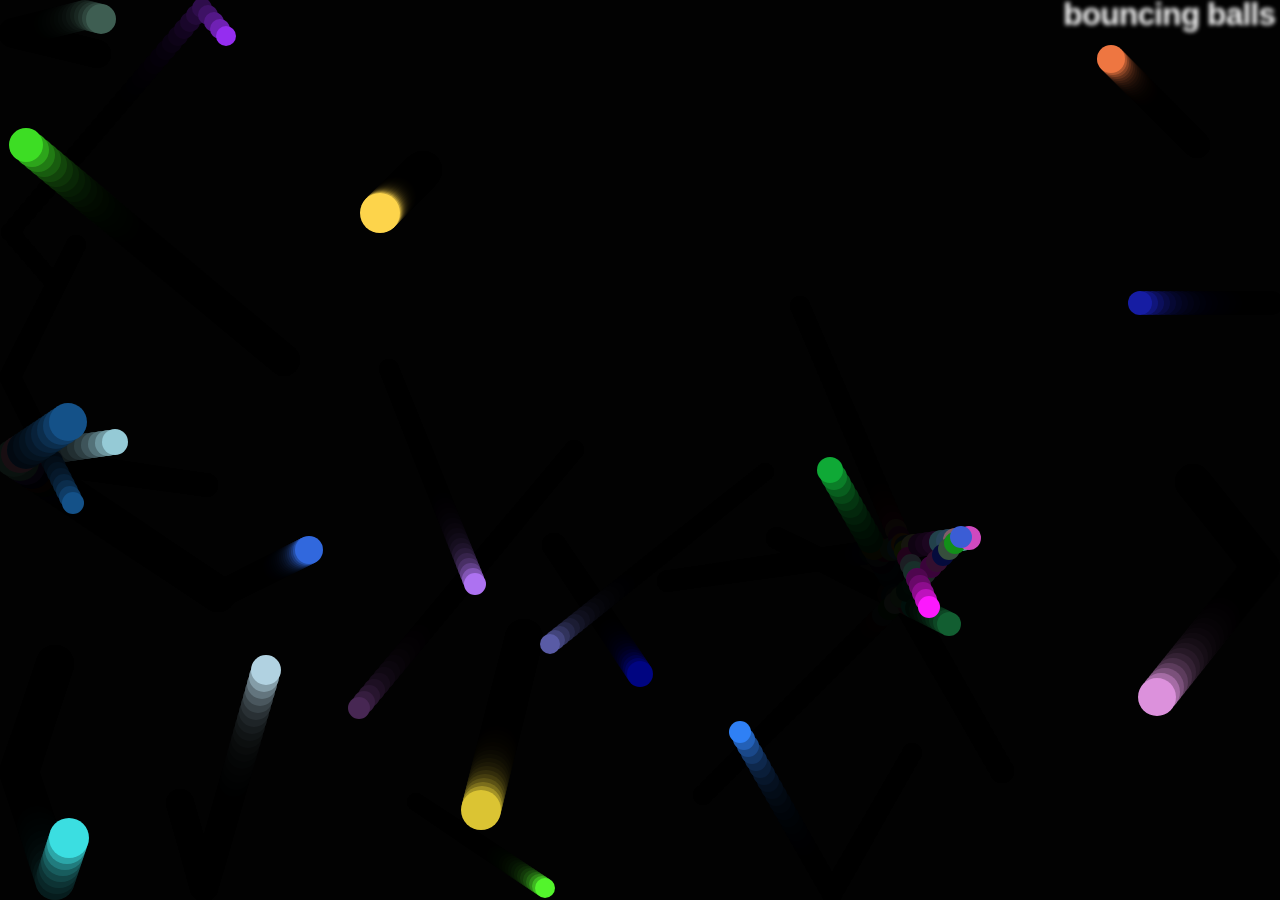
<file: assignment 4/assignent 4-p3/index.html>
<!DOCTYPE html>
<html lang="en-us">
  <head>
    <meta charset="utf-8">
    <meta name="viewport" content="width=device-width">
    <title>Bouncing balls</title>
    <link rel="stylesheet" href="style.css">
  </head>

  <body>
    <h1>bouncing balls</h1>
    <canvas></canvas>

    <script src="main.js"></script>
  </body>
</html>
</file>
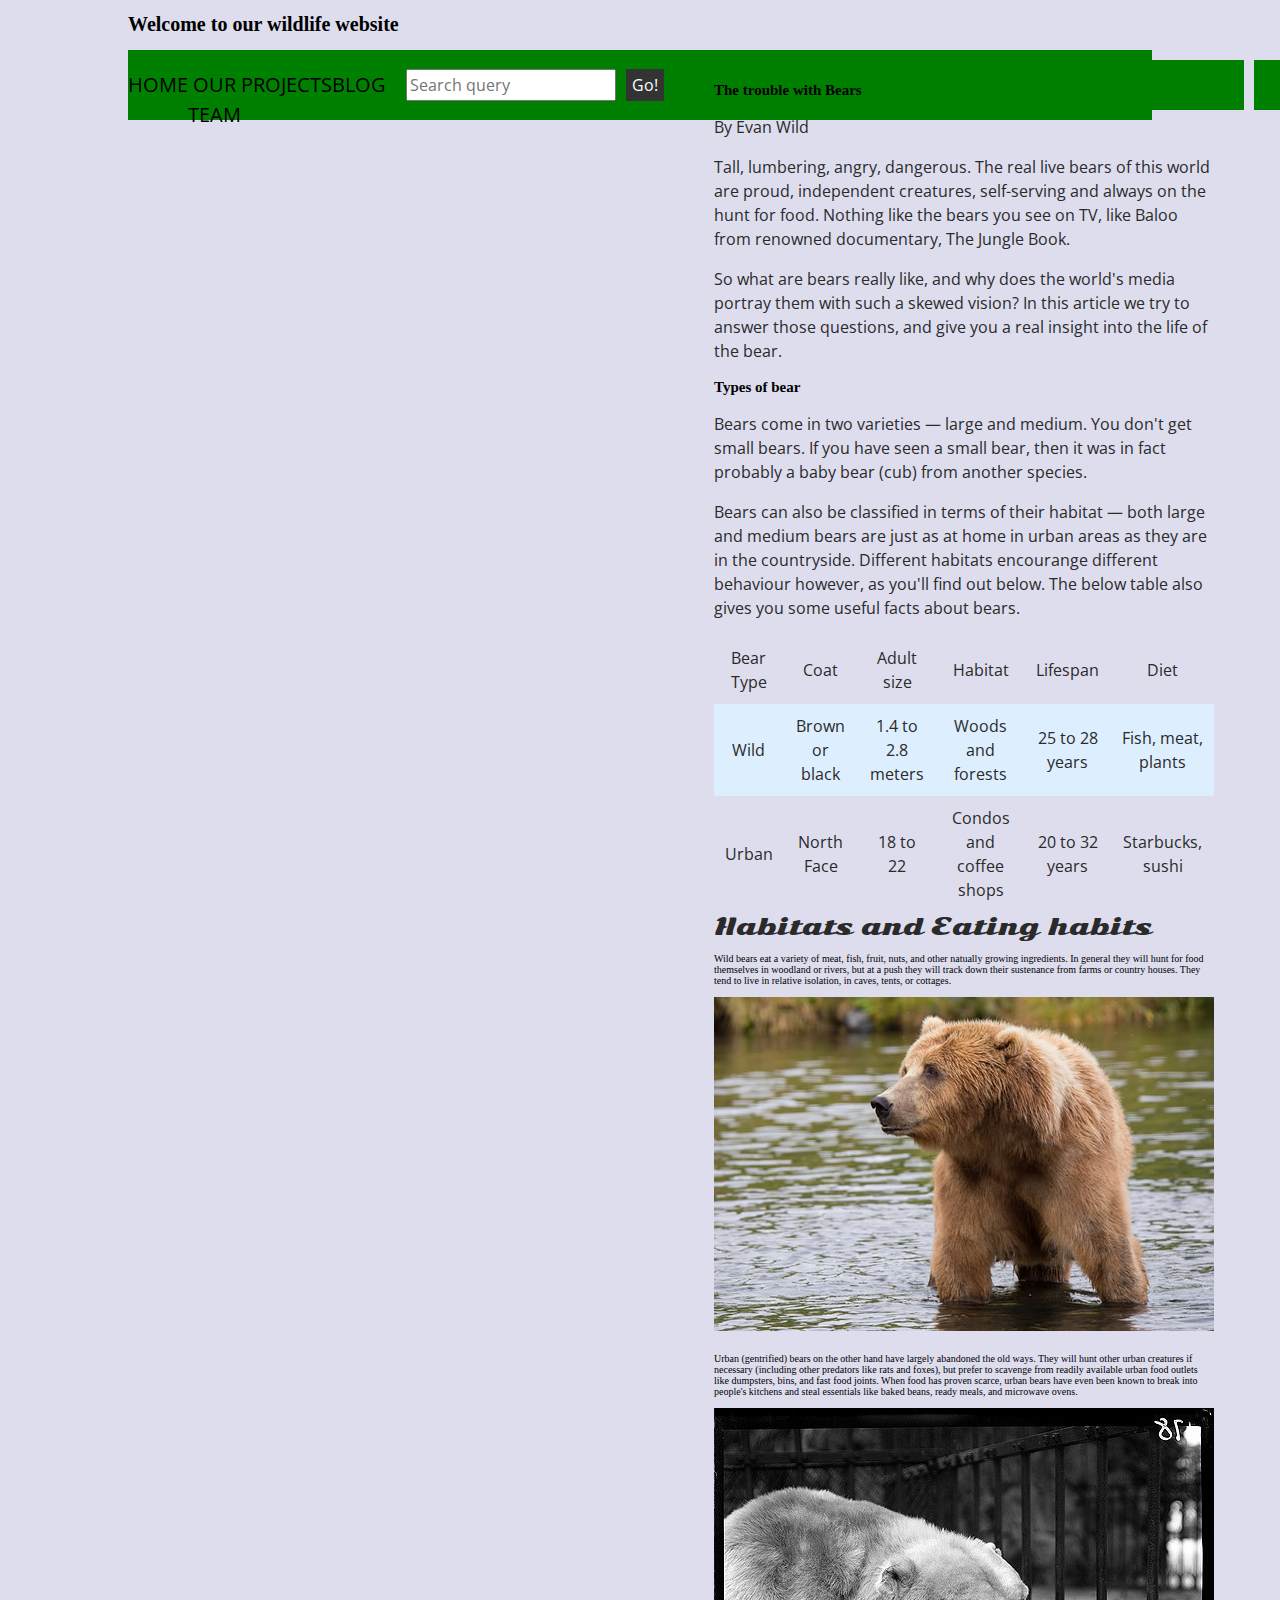
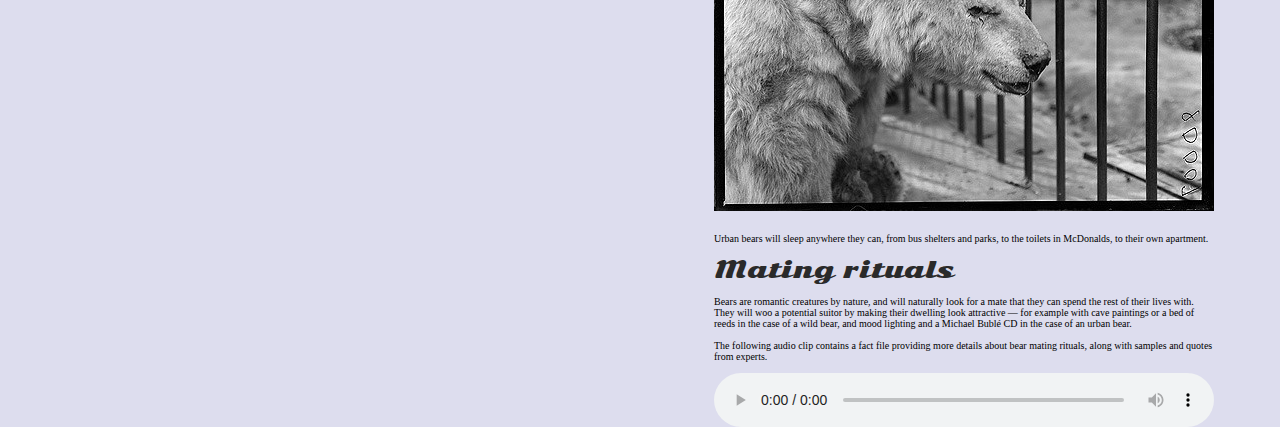
<file: assignment 5/assessment-files/index.html>
<!DOCTYPE html>
<html>
  <head>
    <meta charset="utf-8">

    <title>Accessibility assessment</title>
    <link href="https://fonts.googleapis.com/css?family=Open+Sans+Condensed:300|Sonsie+One" rel="stylesheet" type="text/css">
    <link rel="stylesheet" href="style.css">

    <!-- the below three lines are a fix to get HTML5 semantic elements working in old versions of Internet Explorer-->
    <!--[if lt IE 9]>
      <script src="http://html5shiv.googlecode.com/svn/trunk/html5.js"></script>
    <![endif]-->
  </head>

  <body>
    <header class="header">
      <h1>Welcome to our wildlife website</h1>
    

    <div class="nav">
      <ul>
        <li><a href="#">Home</a></li>
        <li><a href="#">Our team</a></li>
        <li><a href="#">Projects</a></li>
        <li><a href="#">Blog</a></li>
      </ul>

      <form class="search">
        <input type="search" name="q" placeholder="Search query" aria-label="search query">
        <input type="submit" value="Go!">
      </form>
    </nav>

    <main>
      <article>
        <h2>The trouble with Bears</h2>
        
        <P>By Evan Wild</P>
        
       <p> Tall, lumbering, angry, dangerous. The real live bears of this world are proud, independent creatures, self-serving and always on the hunt for food. Nothing like the bears you see on TV, like Baloo from renowned documentary, The Jungle Book.<p>
        
        <P>So what are bears really like, and why does the world's media portray them with such a skewed vision? In this article we try to answer those questions, and give you a real insight into the life of the bear.</P>
        
        <h2>Types of bear</h2>
        
        <P>Bears come in two varieties — large and medium. You don't get small bears. If you have seen a small bear, then it was in fact probably a baby bear (cub) from another species.</P>
        
        <p>Bears can also be classified in terms of their habitat — both large and medium bears are just as at home in urban areas as they are in the countryside. Different habitats encourange different behaviour however, as you'll find out below. The below table also gives you some useful facts about bears.</p>
        
        <table>
          <thead>
            <tr>
              <td>Bear Type</td>
              <td>Coat</td>
              <td>Adult size</td>
              <td>Habitat</td>
              <td>Lifespan</td>
              <td>Diet</td>
            </tr>
          </thead>
          <tbody>
            <tr>
              <td>Wild</td>
              <td>Brown or black</td>
              <td>1.4 to 2.8 meters</td>
              <td>Woods and forests</td>
              <td>25 to 28 years</td>
              <td>Fish, meat, plants</td>
            </tr>
            <tr>
              <td>Urban</td>
              <td>North Face</td>
              <td>18 to 22</td>
              <td>Condos and coffee shops</td>
              <td>20 to 32 years</td>
              <td>Starbucks, sushi</td>
            </tr>
          </tbody>
        </table>

        <font size="5">Habitats and Eating habits</font>
        <br><br>
        Wild bears eat a variety of meat, fish, fruit, nuts, and other natually growing ingredients. In general they will hunt for food themselves in woodland or rivers, but at a push they will track down their sustenance from farms or country houses. They tend to live in relative isolation, in caves, tents, or cottages.
        <br><br>
        <img src="media/wild-bear.jpg">
        <br><br>
        Urban (gentrified) bears on the other hand have largely abandoned the old ways. They will hunt other urban creatures if necessary (including other predators like rats and foxes), but prefer to scavenge from readily available urban food outlets like dumpsters, bins, and fast food joints. When food has proven scarce, urban bears have even been known to break into people's kitchens and steal essentials like baked beans, ready meals, and microwave ovens.
        <br><br>
        <img src="media/urban-bear.jpg">
        <br><br>
        Urban bears will sleep anywhere they can, from bus shelters and parks, to the toilets in McDonalds, to their own apartment.
        <br><br>
        <font size="5">Mating rituals</font>
        <br><br>
        Bears are romantic creatures by nature, and will naturally look for a mate that they can spend the rest of their lives with. They will woo a potential suitor by making their dwelling look attractive — for example with cave paintings or a bed of reeds in the case of a wild bear, and mood lighting and a Michael Bublé CD in the case of an urban bear.
        <br><br>
        The following audio clip contains a fact file providing more details about bear mating rituals, along with samples and quotes from experts.
        <br><br>
        <audio controls>
        <img src="media/wild-bear.jpg" alt="Wild bear in the forest">
        <img src="media/urban-bear.jpg" alt="Wild beaat in a city setting">
        <audio controls aria-label="Bear Mating rituals audio">
          <source src="media/bear.mp3" type="audio/mp3">
          <source src="media/bear.ogg" type="audio/ogg">
          <p>It looks like your browser doesn't support HTML5 audio players.</p>
        </audio>

        <aside>

          <font size="5">About the author</font>
        <br><br>
          Evan Wild is an unemployed plumber from Doncaster, who has been really "in to" wildlife since childhood. He once went to Chester Zoo on holiday, but got ill after eating a doner kebab.
        <br><br>
          He has never seen a bear, but once read a Daily Mail article about them, and thinks they sound cool.

        </aside>
        <section class="comments">
          <div class="show-hide">Show comments</div>

          <div class="comment-wrapper">

            <font size="6">Add comment</font>

            <form class="comment-form">
              <div class="flex-pair">
               <label for="name" >Your name:</label>
                <input type="text" name="name" id="name" placeholder="Enter your name">
              </div>
              <div class="flex-pair">
               <label for="comment" > Your comment:</label>
                <input type="text" name="comment" id="comment" placeholder="Enter your comment">
              </div>
              <div>
                <input type="submit" value="Submit comment">
              </div>
            </form>

            <font size="6">Comments</font>

            <ul class="comment-container">

              <li>

                <p>Bob Fossil</p>

                <p>Oh I am so glad you taught me all about the big brown angry guys in the woods. With their sniffing little noses and their bad attitudes, they can sure be a menace — I was thinking of putting them all in a truck and driving them outta here. I run a zoo, you know.</p>

              </li>

            </ul>

          </div>
        </section>
      </article>

      <div class="secondary">
        <font size="6">Related</font>

        <ul>
          <li><a href="#">The trouble with Bees</a></li>
          <li><a href="#">The trouble with Otters</a></li>
          <li><a href="#">The trouble with Penguins</a></li>
          <li><a href="#">The trouble with Octopi</a></li>
          <li><a href="#">The trouble with Lemurs</a></li>
        </ul>
      </div>
    </main>

    <footer>
      <p>©Copyright 2050 by nobody. All rights reversed.</p>
    </footer>

    <script src="main.js"></script>

  </body>
</html>
</file>
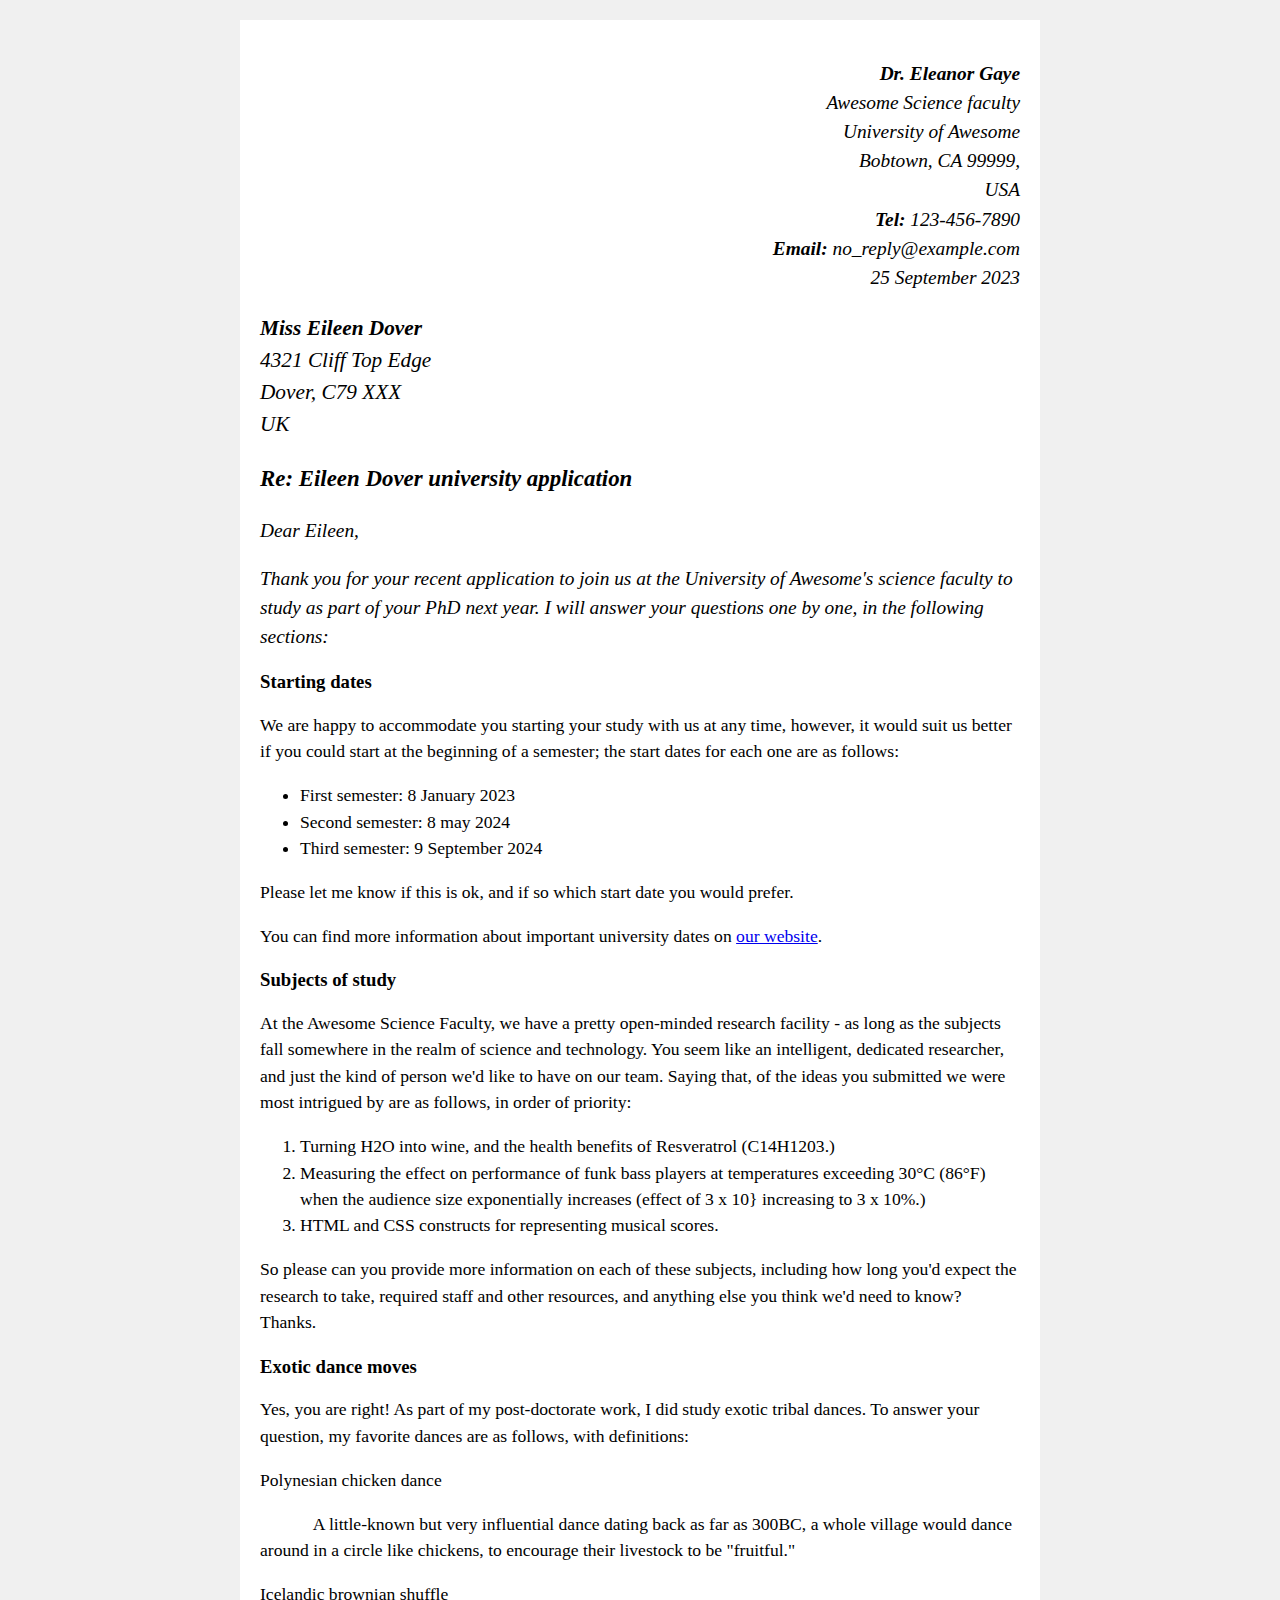
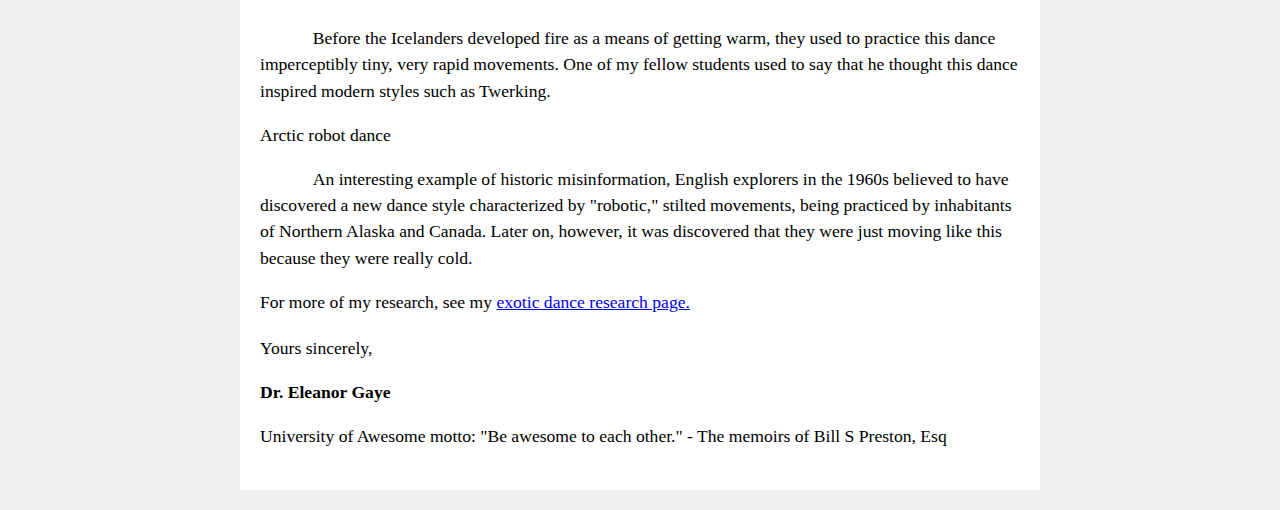
<file: assignment 1/assignment 1.html>
<!--
Name: Zaryab Khan
File: assignment1.html
Date: 25 September 2023
Description: Making letter using html tags
-->
<!DOCTYPE html PUBLIC "-//W3C//DTD XHTML 1.0 Strict//EN"
"http://www.w3.org/TR/xhtml1/DTD/xhtml1-strict.dtd">
<html xmlns="http://www.w3.org/1999/xhtml" xml:lang="en"
lang="en">
<head>
	<meta http-equiv="content-type" content="text/html;
	charset=UTF-8"/>
	<link rel="stylesheet" type="text/css" href="assignment1.css" /> 
    <title>University of Awesome</title>
</head>
<body>
    <main>
        <section class="letter">
            
            <address>
                <p class="sender-column"><strong>Dr. Eleanor Gaye</strong></br>
                Awesome Science faculty</br>
                University of Awesome</br>
                Bobtown, CA 99999,</br>
                USA</br>
                <strong>Tel:</strong> 123-456-7890</br>
                <strong>Email:</strong> no_reply@example.com</br>
                25 September 2023</p>
            <address>
                <p><strong>Miss Eileen Dover</strong></br>
                4321 Cliff Top Edge</br>
                Dover, C79 XXX</br>
                UK</p>
		    </address>
			<h2>Re: Eileen Dover university application</h2>
            <p>Dear Eileen,</p>
            <p>Thank you for your recent application to join us at the University of Awesome's science faculty to study as part of your PhD next year. I will answer your questions one by one, in the following sections:</p>
        </section>
        <section class="starting-dates">
            <h3>Starting dates</h3>
            <p>We are happy to accommodate you starting your study with us at any time, however, it would suit us better if you could start at the beginning of a semester; the start dates for each one are as follows:</p>
            <ul>
                <li>First semester: 8 January 2023</li>
                <li>Second semester: 8 may 2024</li>
                <li>Third semester: 9 September 2024</li>
            </ul>
            <p>Please let me know if this is ok, and if so which start date you would prefer.</p>
            <p>You can find more information about important university dates on <a href="http://example.com">our website</a>.</p>
        </section>
        <section class="subjects-of-study">
            <h3>Subjects of study</h3>
            <p>At the Awesome Science Faculty, we have a pretty open-minded research facility - as long as the subjects fall somewhere in the realm of science and technology. You seem like an intelligent, dedicated researcher, and just the kind of person we'd like to have on our team. Saying that, of the ideas you submitted we were most intrigued by are as follows, in order of priority:</p>
            <ol>
                <li>Turning H2O into wine, and the health benefits of Resveratrol (C14H1203.)</li>
                <li>Measuring the effect on performance of funk bass players at temperatures exceeding 30°C (86°F) when the audience size exponentially increases (effect of 3 x 10} increasing to 3 x 10%.)</li>
                <li>HTML and CSS constructs for representing musical scores.</li>
            </ol>
            <p>So please can you provide more information on each of these subjects, including how long you'd expect the research to take, required staff and other resources, and anything else you think we'd need to know? Thanks.</p>
        </section>
        <section class="exotic-dance-moves">
            <h3>Exotic dance moves</h3>
            <p>Yes, you are right! As part of my post-doctorate work, I did study exotic tribal dances. To answer your question, my favorite dances are as follows, with definitions:</p> 	
                <p>Polynesian chicken dance<p>
                <p>&nbsp;&nbsp;&nbsp;&nbsp;&nbsp;&nbsp;&nbsp;&nbsp;&nbsp;&nbsp;&nbsp;&nbsp;A little-known but very influential dance dating back as far as 300BC, a whole village would dance around in a circle like chickens, to encourage their livestock to be "fruitful."</p>
                
                <p>Icelandic brownian shuffle</p>
                <p>&nbsp;&nbsp;&nbsp;&nbsp;&nbsp;&nbsp;&nbsp;&nbsp;&nbsp;&nbsp;&nbsp;&nbsp;Before the Icelanders developed fire as a means of getting warm, they used to practice this dance imperceptibly tiny, very rapid movements. One of my fellow students used to say that he thought this dance inspired modern styles such as Twerking.</p>
            
                <p>Arctic robot dance</p>
                   <p>&nbsp;&nbsp;&nbsp;&nbsp;&nbsp;&nbsp;&nbsp;&nbsp;&nbsp;&nbsp;&nbsp;&nbsp;An interesting example of historic misinformation, English explorers in the 1960s believed to have discovered a new dance style characterized by "robotic," stilted movements, being practiced by inhabitants of Northern Alaska and Canada. Later on, however, it was discovered that they were just moving like this because they were really cold.</p>
          
            <p>For more of my research, see my <a href= "http://example.com">exotic dance research page.</a></p>
        </section>
        <section class="closing">
            <p>Yours sincerely,</p>
            <p><strong>Dr. Eleanor Gaye</strong></p>
            <p>University of Awesome motto: "Be awesome to each other." - The memoirs of Bill S Preston, Esq</p>
        </section>
    </main>
   </body>
</html>
</file>
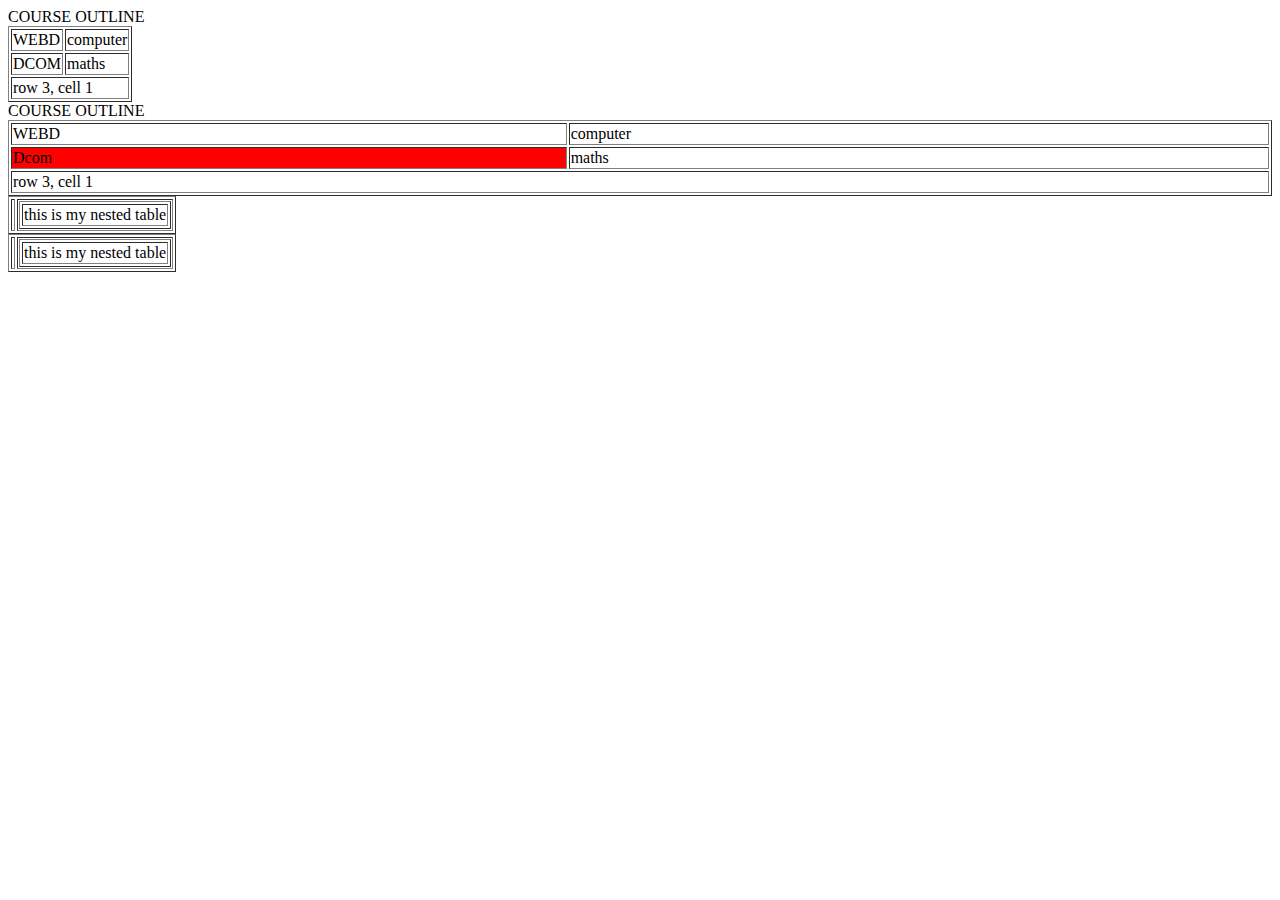
<file: assignment 1/tables.html>
<!DOCTYPE html>
<html lang="en">

<head>
<meta charset="utf-8" />
<title>Tables</title>

</head>
<body>
<table border="1">
    <cap>COURSE OUTLINE</cap>
<tr>
<TD>WEBD</TD>
<td>computer</td>

</tr>
<tr>
    <td>DCOM</td>
    <td>maths</td>
</tr>

<tr>
    <td colspan="2" > row 3, cell 1</td>

</tr>
</table>

<table border="1" width="100%" >
    <cap>COURSE OUTLINE</cap>
<tr>
<TD>WEBD</TD>
<td>computer</td>

</tr>
<tr>
    <td bgcolor="red">Dcom</td>
    <td>maths</td>
</tr>

<tr>
    <td colspan="2" > row 3, cell 1</td>

</tr>
</table>

<table border="1">
<tr>
    <td></td>
    <td>
        <table border="1">
        <tr>
            <td>this is my nested table</td>
        </tr>
        </table>
    </td>
</tr>

<table border="1">
    <tr>
        <td></td>
        <td>
            <table border="1">
            <tr>
                <td>this is my nested table</td>
            </tr>
            </table>
        </td>
    </tr>
    
</table>
</body>
</file>
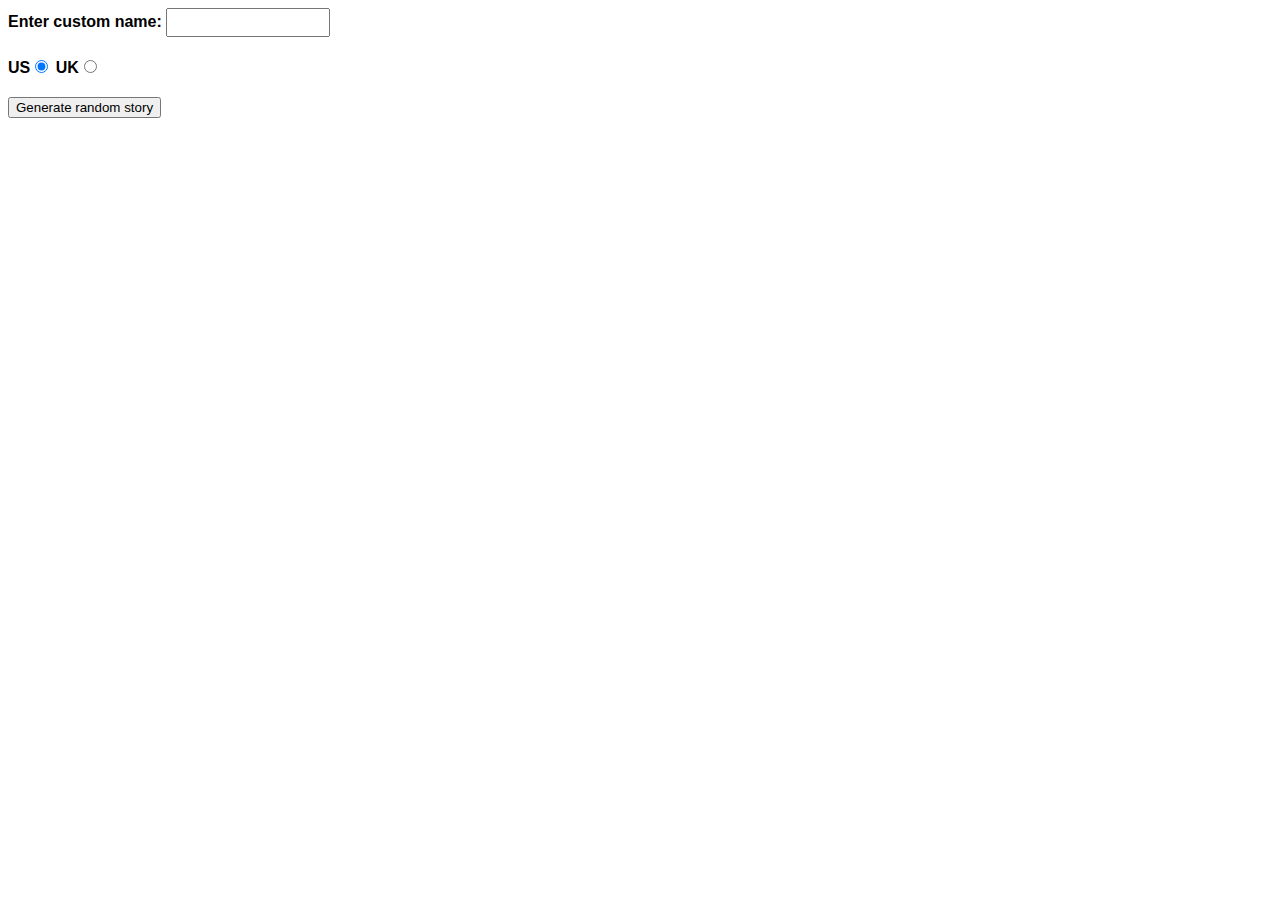
<file: assignment 4/assignment4-p1.html>
<!-- 
Name: Zaryab Khan
Student ID: 100851100
Date: 21 November 2023
Description: An HTML file containing CSS and JavaScript drives a " Silly Story Generator".
Funny stories are dynamically created by substituting random pieces for placeholders. 
In addition, the script allows users to personalize stories by changing names and 
units between US and UK systems.

-->

<!DOCTYPE html>
<html lang="en-us">
  <head>
    <meta charset="utf-8" />
    <meta name="viewport" content="width=device-width" />

    <title>Silly story generator</title>

    <style>
      body {
        font-family: helvetica, sans-serif;
        width: 350px;
      }

      label {
        font-weight: bold;
      }

      div {
        padding-bottom: 20px;
      }

      input[type="text"] {
        padding: 5px;
        width: 150px;
      }

      p {
        background: #ffc125;
        color: #5e2612;
        padding: 10px;
        visibility: hidden;
      }
    </style>
  </head>

  <body>
    <div>
      <label for="customname">Enter custom name:</label>
      <input id="customname" type="text" placeholder="" />
    </div>
    <div>
      <label for="us">US</label
      ><input id="us" type="radio" name="ukus" value="us" checked />
      <label for="uk">UK</label
      ><input id="uk" type="radio" name="ukus" value="uk" />
    </div>
    <div>
      <button class="randomize">Generate random story</button>
    </div>
    <!-- Thanks a lot to Willy Aguirre for his help with the code for this assessment -->
    <p class="story"></p>


    <script>

 //1.  COMPLETE VARIABLE AND FUNCTION DEFINITIONS 


const customName = document.getElementById('customname');
const randomize = document.querySelector('.randomize');
const story = document.querySelector('.story');

function randomValueFromArray(array){
  const random = Math.floor(Math.random()*array.length);
  return array[random];
}

 // 2. RAW TEXT STRINGS

 function result() {
   let newStory =  'It was 94 fahrenheit outside, so :insertx: went for a walk. When they got to :inserty:, they stared in horror for a few moments, then :insertz:. Bob saw the whole thing, but was not surprised — :insertx: weighs 300 pounds, and it was a hot day. '

const insertX =['Willy the Goblin', 'Big Daddy' , 'Father Christmas'];
const insertY = ['the soup kitchen',  'Disneyland' , 'the White House'];
const insertZ = ['spontaneously combusted' , 'melted into a puddle on the sidewalk' , 'turned into a slug and crawled away'];

newStory = newStory.replace(':insertx:', randomValueFromArray(insertX));
newStory = newStory.replace(':insertx:' , randomValueFromArray(insertX));
newStory = newStory.replace(':inserty:' , randomValueFromArray(insertY));
newStory = newStory.replace(':insertz:' , randomValueFromArray(insertZ));


// 3. EVENT LISTENER AND PARTIAL FUNCTION DEFINITION





  if(customName.value !== '') {
    const name = customName.value;
newStory = newStory.replace('Bob' , name);
  }

  if(document.getElementById("uk").checked) {
    const weight = Math.round(300 * 0.0714286) + 'stone';
    const temperature =  Math.round((94 - 32) * 5/ 9) + 'centigrade';

    newStory = newStory.replace('94 fahrenheit' , temperature) ,
    newStory = newStory.replace('300 pounds' , weight) ;

  }

  story.textContent = newStory ;
  story.style.visibility = 'visible';

}
randomize.addEventListener('click', result);
    </script>
  </body>
</html>
</file>
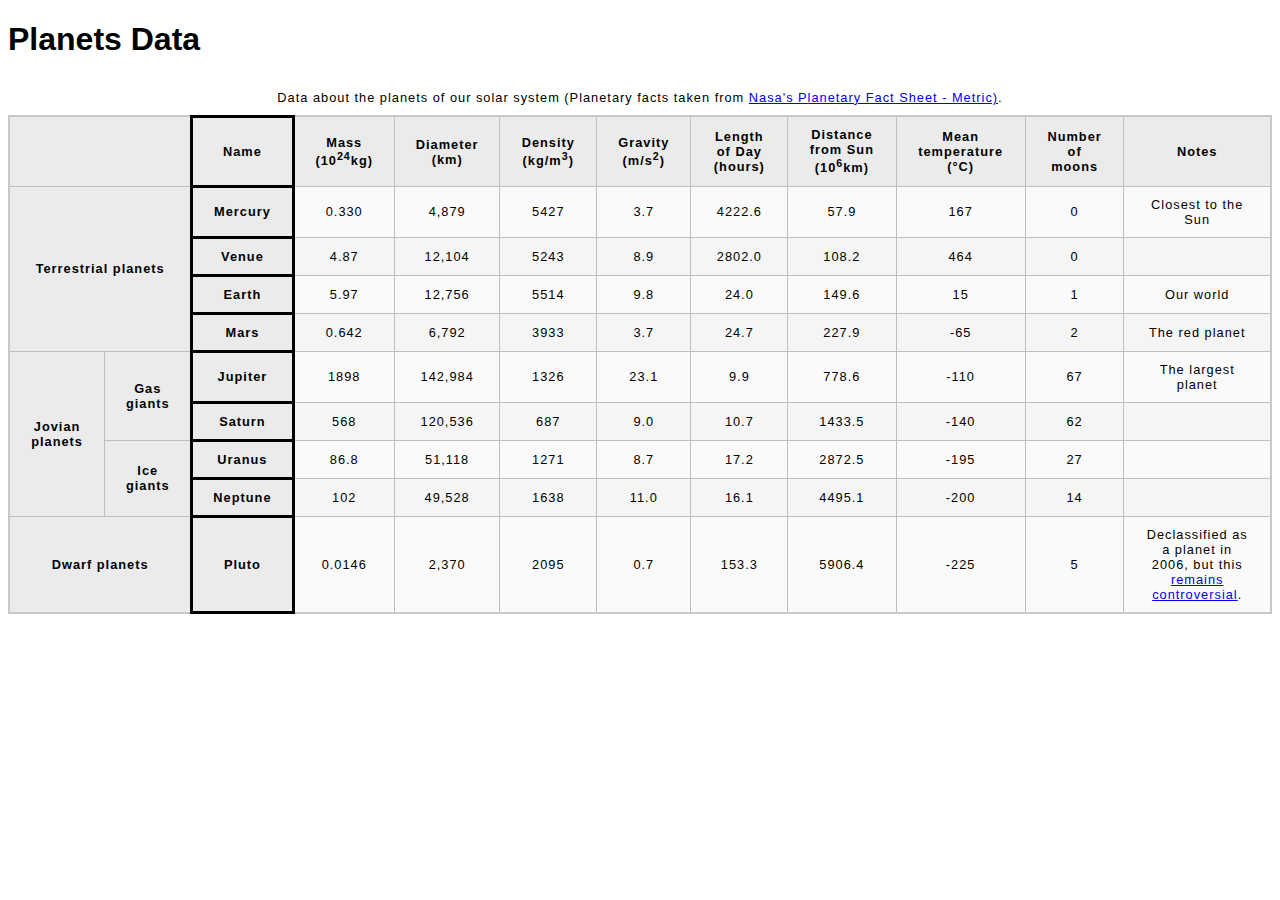
<file: assignment 2/Assignment2b/Assignment2b.html>
<!--
Name: Zaryab Khan
File: Assignment 2b.html
Date: 29 September 2023
Description: Record data in table using html tags.
-->
<!DOCTYPE html>
<html lang="en">
<head>
<head>
	<meta http-equiv="content-type" content="text/html;
	charset=UTF-8"/>
	<link rel="stylesheet" type="text/css" href="A2.css" /> 
</head>
<body>
	<h1>Planets Data</h1>
    <table>
        <caption>Data about the planets of our solar system (Planetary facts taken from <a href="https://nssdc.gsfc.nasa.gov/planetary/factsheet/"> Nasa's Planetary Fact Sheet - Metric)</a>.</caption>
            <tr>
                <th colspan="2"></th>
                <th class="low">Name</th>
                <th>Mass (10<sup>24</sup>kg)</th>
                <th>Diameter (km)</th>
                <th>Density (kg/m<sup>3</sup>)</th>
                <th>Gravity (m/s<sup>2</sup>)</th>
                <th>Length of Day (hours)</th>
                <th>Distance from Sun (10<sup>6</sup>km)</th>
                <th>Mean temperature (°C)</th>
                <th>Number of moons</th>
                <th>Notes</th>
            </tr>
            <tr>
				<th rowspan="4" colspan="2" >Terrestrial planets</th>
				<th class="low">Mercury</th>
                <td>0.330</td>
                <td>4,879</td>
                <td>5427</td>
                <td>3.7</td>
                <td>4222.6</td>
                <td>57.9</td>
                <td>167</td>
                <td>0</td>
                <td>Closest to the Sun</td>
            </tr>
			<tr>
	            <th class="low">Venue</th>
				<td>4.87</td>
                <td>12,104</td>
                <td>5243</td>
                <td>8.9</td>
                <td>2802.0</td>
                <td>108.2</td>
                <td>464</td>
                <td>0</td>
                <td></td>
            </tr>
			<tr>
                <th class="low">Earth</th>
				<td>5.97</td>
                <td>12,756</td>
                <td>5514</td>
                <td>9.8</td>
                <td>24.0</td>
                <td>149.6</td>
                <td>15</td>
                <td>1</td>
                <td>Our world</td>
            </tr>
			<tr>
                <th class="low">Mars</th>
				<td>0.642</td>
                <td>6,792</td>
                <td>3933</td>
                <td>3.7</td>
                <td>24.7</td>
                <td>227.9</td>
                <td>-65</td>
                <td>2</td>
                <td>The red planet</td>
            </tr>
            <tr>
                <th rowspan="4">Jovian planets</th>
                <th rowspan="2">Gas giants</th>
                <th class="low">Jupiter</th>
                <td>1898</td>
                <td>142,984</td>
                <td>1326</td>
                <td>23.1</td>
                <td>9.9</td>
				<td>778.6</td>
                <td>-110</td>
                <td>67</td>
                <td>The largest planet</td>
            </tr>
			<tr>
              
                <th class="low">Saturn</th>
                <td>568</td>
                <td>120,536</td>
                <td>687</td>
                <td>9.0</td>
                <td>10.7</td>
                <td>1433.5</td>
                <td>-140</td>
				<td>62</td>
                <td></td>
            </tr>
			<tr>
				  <th rowspan="2">Ice giants</th>
                <th class="low">Uranus</th>
                <td>86.8</td>
                <td>51,118</td>
                <td>1271</td>
                <td>8.7</td>
                <td>17.2</td>
                <td>2872.5</td>
				<td>-195</td>
                <td>27</td>
                <td></td>
            </tr>
			<tr>
                <th class="low">Neptune</th>
                <td>102</td>
                <td>49,528</td>
                <td>1638</td>
                <td>11.0</td>
                <td>16.1</td>
                <td>4495.1</td>
                <td>-200</td>
                <td>14</td>
				<td></td>
            </tr>
            <tr>
                <th colspan="2">Dwarf planets</th>
                <th class="low">Pluto</th>
                <td>0.0146</td>
                <td>2,370</td>
                <td>2095</td>
                <td>0.7</td>
                <td>153.3</td>
                <td>5906.4</td>
                <td>-225</td>
                <td>5</td>
                <td>Declassified as a planet in 2006, but this <a href="https://www.usatoday.com/story/tech/2014/10/02/pluto-planet-solar-system/16578959/"> remains controversial</a>.</td>
            </tr>

    </table>
</body>
</html>
</file>
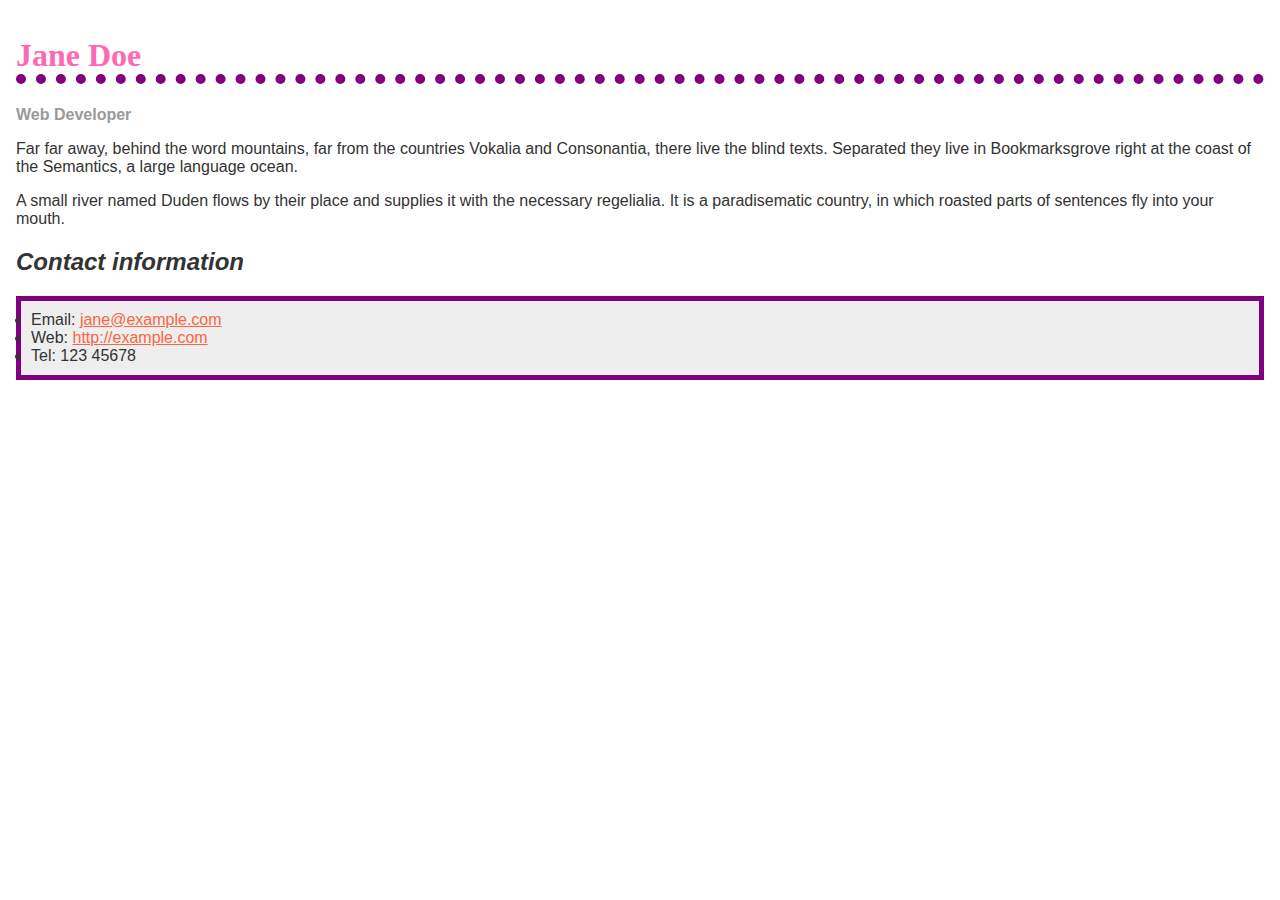
<file: assignment 3/assignment3p1/assignment3p1.html>
<!--
	Name: Zaryab Khan
	File: Assignment3-Part 1.html
	Date: 21 October 2023
	Description: A biography in HTML with internal CSS styling can be found in the assignment3p1.html file.
     A "Web Developer" profile, complete with a narrative and contact information,
     is presented in the document. An unordered list, interactive link effects,
      and many header designs are included. The design features improve the aesthetics of this formatted profile.-->



<!doctype html>
<html lang="en">
  <head>
    <meta charset="utf-8" />
    <meta name="viewport" content="width=device-width" />
    <title>Formatting a biography</title>
    <style>
      body {
        background-color: #fff;
        color: #333;
        font-family: Arial, Helvetica, sans-serif;
        padding: 1em;
        margin: 0;
      }

      h1 {
        color: #375e97;
        font-size: 2em;
        font-family: Georgia, "Times New Roman", Times, serif;
        border-bottom: 1px solid #375e97;
      }

      h2 {
        font-size: 1.5em;
      }

      .job-title {
        color: #999999;
        font-weight: bold;
      }

      a:link,
      a:visited {
        color: #fb6542;
      }

      a:hover {
        text-decoration: none;
      }

      h1 {
              color: hotpink;
              border-bottom: 10px dotted purple;
            }
      
            h2 {
              font-style: italic;
            }
      
            ul {
              background-color: #eeeeee;
              border: 5px solid purple;
              padding: 10px;
            }
      
            a:hover {
              color: green;
            }
    </style>
  </head>

  <body>
    <h1>Jane Doe</h1>
    <div class="job-title">Web Developer</div>
    <p>
      Far far away, behind the word mountains, far from the countries Vokalia
      and Consonantia, there live the blind texts. Separated they live in
      Bookmarksgrove right at the coast of the Semantics, a large language
      ocean.
    </p>

    <p>
      A small river named Duden flows by their place and supplies it with the
      necessary regelialia. It is a paradisematic country, in which roasted
      parts of sentences fly into your mouth.
    </p>

    <h2>Contact information</h2>
    
        <ul>
            <li>Email: <a href="mailto:jane@example.com">jane@example.com</a></li>
            <li>Web: <a href="http://example.com">http://example.com</a></li>
            <li>Tel: 123 45678</li>
        </ul>
      
  </body>
</html>
</file>
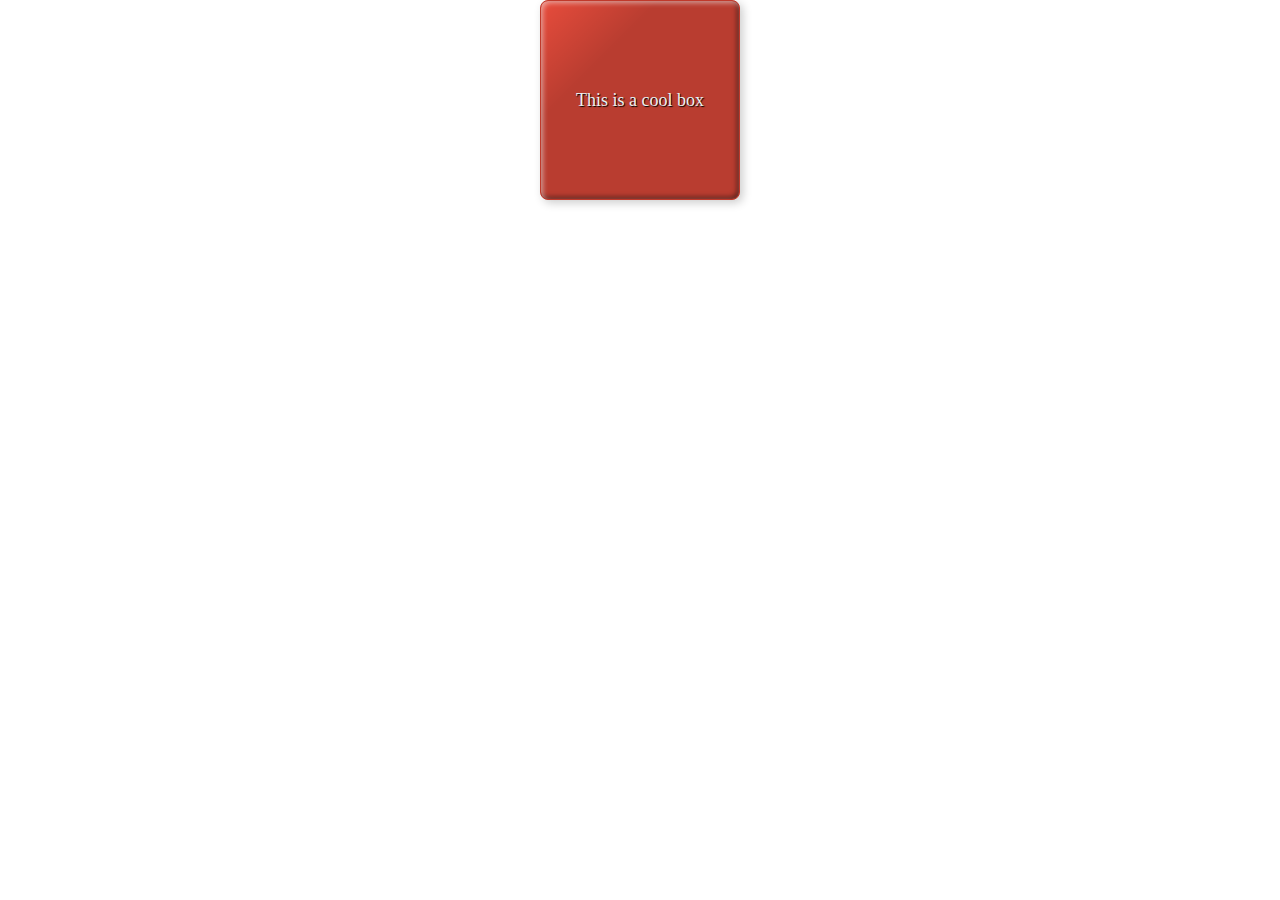
<file: assignment 3/assignment3p2/assignment3p2.html>
<!--
	Name: Zaryab Khan
	File: Assignment3-Part 2 .html
	Date: 21 October 2023
	Description:The HTML document "Cool box" in the file assignment3p2.html is a brief one.
     Basic metadata, such as character encoding and viewport settings, are incorporated within its structure.
      Although the actual style.css don't appear in this html page,
       the document makes reference to an external stylesheet called "style.css".
     One <div element with the content "This is a cool box" is present in the document's body.-->


<!DOCTYPE html>
<html lang="en-us">
  <head>
    <meta charset="utf-8">
    <meta name="viewport" content="width=device-width">
    <title>Cool box</title>
    
    <!-- Link to the CSS file -->
    <link rel="stylesheet" href="style.css">
    
  </head>
  <body>
      <div>This is a cool box</div>
  </body>
</html>
</file>
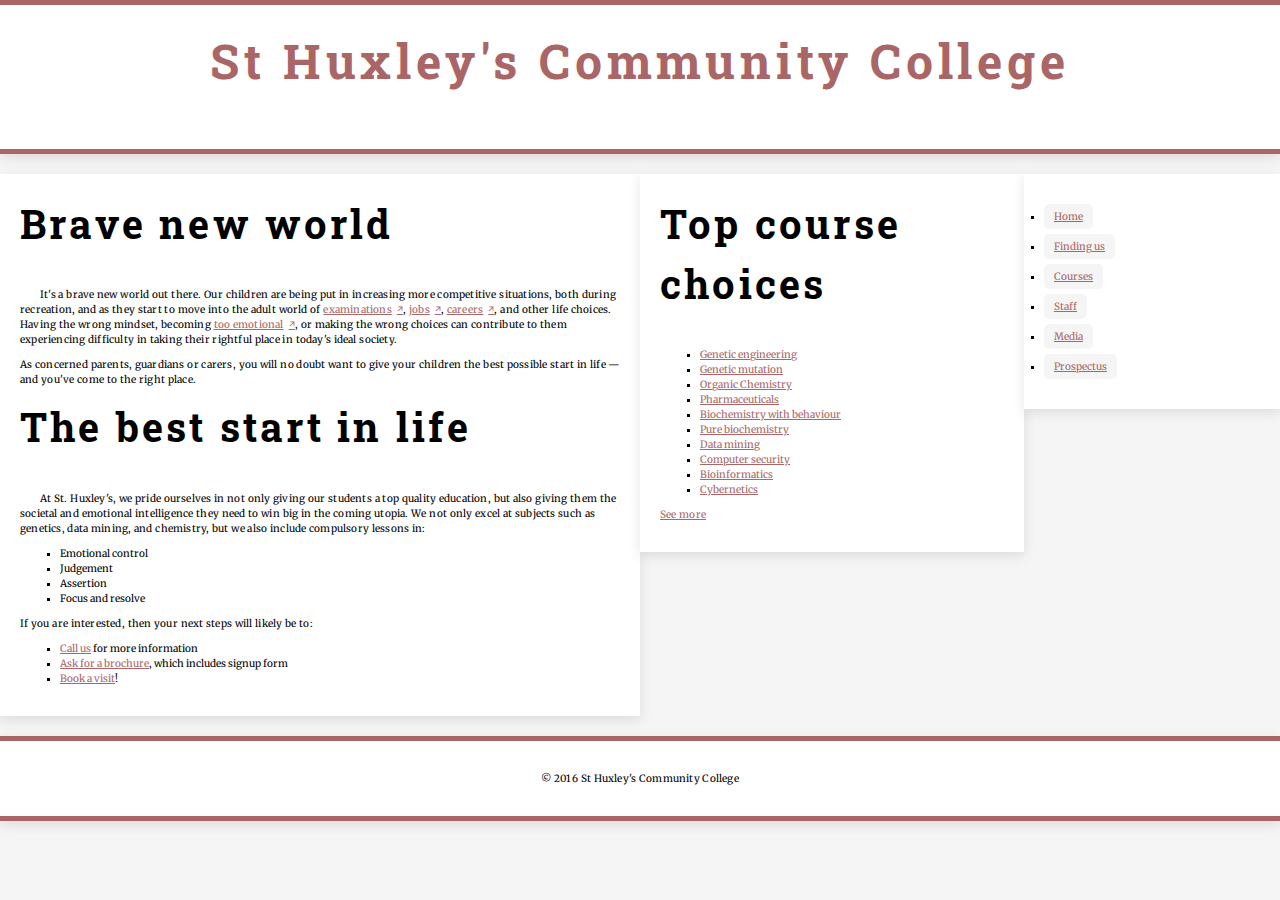
<file: assignment 3/assignment3p3/assignment3p3.html>
<!--
	Name: Zaryab Khan
	File: Assignment3-Part 3 .html
	Date: 21 October 2023
	Description:The "St. Huxley's Community College" webpage is represented in the assignment3p3.html file.
     It incorporates an outside style.css styleshhet as well as Google fonts.
      The content includes a header with the name of the college, 
      a main section outlining the school's philosophy and programs, a sidebar listing popular courses,
       a navigation menu, and a footer with copyright information.-->





<!DOCTYPE html>
<html lang="en-us">
  <head>
    <meta charset="utf-8">
    <meta name="viewport" content="width=device-width">
    <title>St Huxley's Community College</title>
    <link href="https://fonts.googleapis.com/css2?family=Merriweather:wght@400;700&family=Roboto+Slab:wght@400;700&display=swap" rel="stylesheet">
    <link rel="stylesheet" href="style.css">
  </head>
  <body>

  <header>
    <h1>St Huxley's Community College</h1>
  </header>

  <section>
      <h2>Brave new world</h2>

      <p>It's a brave new world out there. Our children are being put in increasing more competitive situations, both during recreation, and as they start to move into the adult world of <a href="https://en.wikipedia.org/wiki/Examination">examinations</a>, <a href="https://en.wikipedia.org/wiki/Jobs">jobs</a>, <a href="https://en.wikipedia.org/wiki/Career">careers</a>, and other life choices. Having the wrong mindset, becoming <a href="https://en.wikipedia.org/wiki/Emotion">too emotional</a>, or making the wrong choices can contribute to them experiencing difficulty in taking their rightful place in today's ideal society.</p>

      <p>As concerned parents, guardians or carers, you will no doubt want to give your children the best possible start in life — and you've come to the right place.</p>

      <h2>The best start in life</h2>

      <p>At St. Huxley's, we pride ourselves in not only giving our students a top quality education, but also giving them the societal and emotional intelligence they need to win big in the coming utopia. We not only excel at subjects such as genetics, data mining, and chemistry, but we also include compulsory lessons in:</p>

      <ul>
        <li>Emotional control</li>
        <li>Judgement</li>
        <li>Assertion</li>
        <li>Focus and resolve</li>
      </ul>

      <p>If you are interested, then your next steps will likely be to:</p>
      
      <ol>
        <li><a href="#">Call us</a> for more information</li>
        <li><a href="#">Ask for a brochure</a>, which includes signup form</li>
        <li><a href="#">Book a visit</a>!</li>
      </ol>
  </section>

  <aside>

    <h2>Top course choices</h2>

    <ul>
      <li><a href="#">Genetic engineering</a></li>
      <li><a href="#">Genetic mutation</a></li>
      <li><a href="#">Organic Chemistry</a></li>
      <li><a href="#">Pharmaceuticals</a></li>
      <li><a href="#">Biochemistry with behaviour</a></li>
      <li><a href="#">Pure biochemistry</a></li>
      <li><a href="#">Data mining</a></li>
      <li><a href="#">Computer security</a></li>
      <li><a href="#">Bioinformatics</a></li>
      <li><a href="#">Cybernetics</a></li>
    </ul>

    <p><a href="#">See more</a></p>

  </aside>

  <nav>

    <ul>
      <li><a href="#">Home</a></li>
      <li><a href="#">Finding us</a></li>
      <li><a href="#">Courses</a></li>
      <li><a href="#">Staff</a></li>
      <li><a href="#">Media</a></li>
      <li><a href="#">Prospectus</a></li>
    </ul>

  </nav>

  <footer>

    <p>&copy; 2016 St Huxley's Community College</p>

  </footer>

  </body>
</html>
</file>
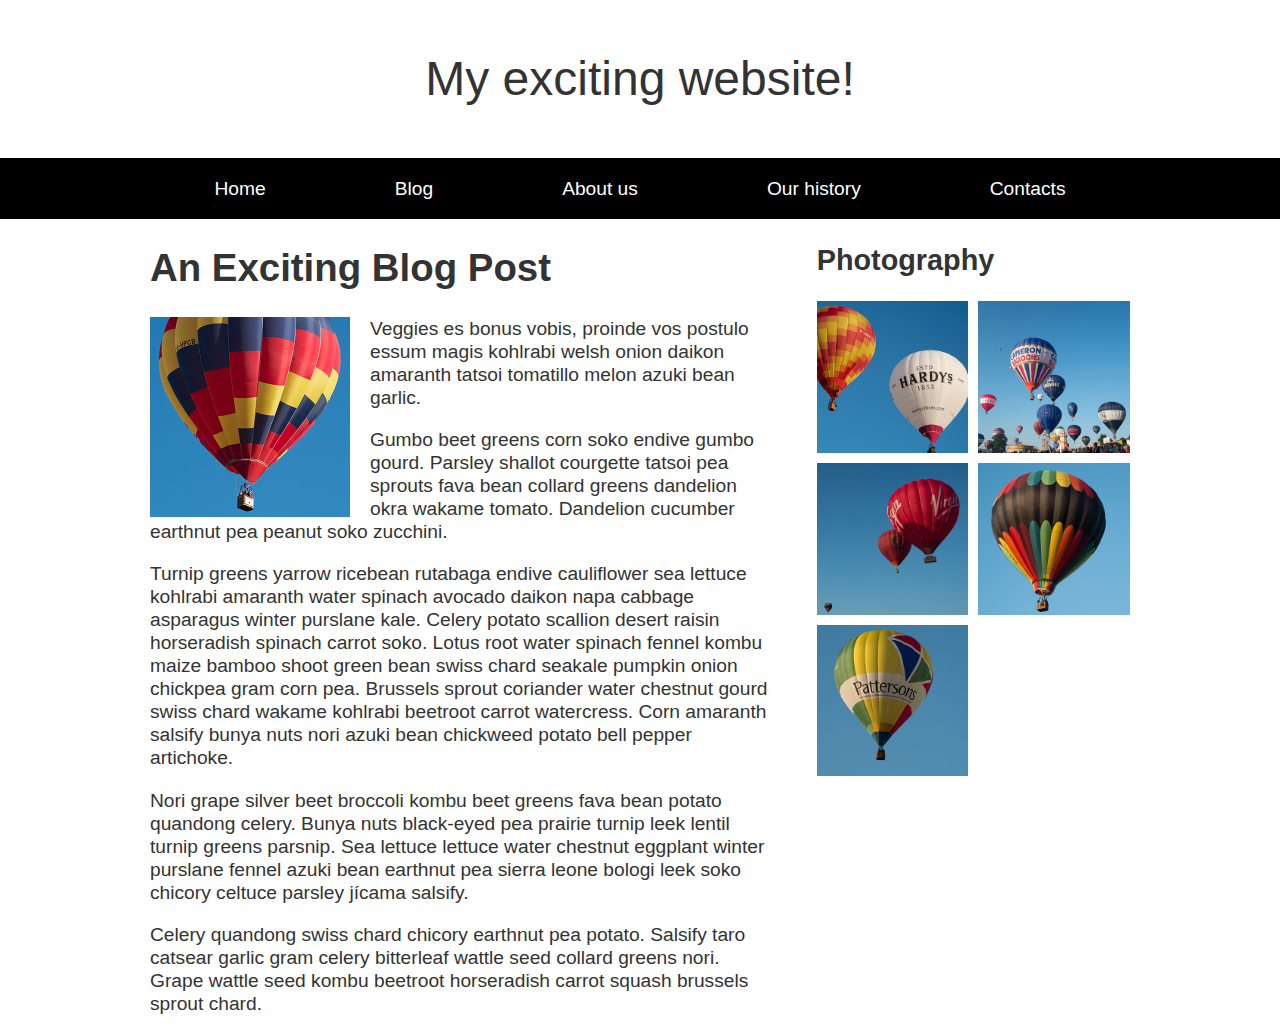
<file: assignment 3/assignment3p4/assignment3p4.html>
<!--
	Name: Zaryab Khan
	File: Assignment3-Part 4 .html
	Date: 21 October 2023
	Description:The HTML file that is being made available depicts a "Layout Task" webpage with an integrated stylesheet. 
    A "My exciting website!" logo, a five-link navigation bar, and a main content area with an article and an aside are all displayed.
     While the aside contains a "Photography" section with five picture placeholders,
     the article has interesting language and a main image.-->



<!DOCTYPE html>
<html lang="en-us">
  <head>
    <meta charset="utf-8">
    <meta name="viewport" content="width=device-width, initial-scale=1">
    <title>Layout Task</title>
    <link rel="stylesheet" href="styles.css">
  </head>

<body>

  <div class="logo">
    My exciting website!
  </div>

  <nav>
    <ul>
      <li><a href="">Home</a></li>
      <li><a href="">Blog</a></li>
      <li><a href="">About us</a></li>
      <li><a href="">Our history</a></li>
      <li><a href="">Contacts</a></li>
    </ul>
  </nav>

  <main class="grid">
    <article>
      <h1>An Exciting Blog Post</h1>
      <img src="images/balloon-sq6.jpg" alt="placeholder" class="feature">
      <p>Veggies es bonus vobis, proinde vos postulo essum magis kohlrabi welsh onion daikon amaranth tatsoi tomatillo melon
        azuki bean garlic.</p>

      <p>Gumbo beet greens corn soko endive gumbo gourd. Parsley shallot courgette tatsoi pea sprouts fava bean collard greens
        dandelion okra wakame tomato. Dandelion cucumber earthnut pea peanut soko zucchini.</p>

      <p>Turnip greens yarrow ricebean rutabaga endive cauliflower sea lettuce kohlrabi amaranth water spinach avocado daikon
        napa cabbage asparagus winter purslane kale. Celery potato scallion desert raisin horseradish spinach carrot soko.
        Lotus root water spinach fennel kombu maize bamboo shoot green bean swiss chard seakale pumpkin onion chickpea gram
        corn pea. Brussels sprout coriander water chestnut gourd swiss chard wakame kohlrabi beetroot carrot watercress.
        Corn amaranth salsify bunya nuts nori azuki bean chickweed potato bell pepper artichoke.</p>

      <p>Nori grape silver beet broccoli kombu beet greens fava bean potato quandong celery. Bunya nuts black-eyed pea prairie
        turnip leek lentil turnip greens parsnip. Sea lettuce lettuce water chestnut eggplant winter purslane fennel azuki
        bean earthnut pea sierra leone bologi leek soko chicory celtuce parsley jícama salsify.</p>

      <p>Celery quandong swiss chard chicory earthnut pea potato. Salsify taro catsear garlic gram celery bitterleaf wattle
        seed collard greens nori. Grape wattle seed kombu beetroot horseradish carrot squash brussels sprout chard.</p>
    </article>

    <aside>
      <h2>Photography</h2>
      <ul class="photos">
        <li><img src="images/balloon-sq1.jpg" alt="placeholder"></li>
        <li><img src="images/balloon-sq2.jpg" alt="placeholder"></li>
        <li><img src="images/balloon-sq3.jpg" alt="placeholder"></li>
        <li><img src="images/balloon-sq4.jpg" alt="placeholder"></li>
        <li><img src="images/balloon-sq5.jpg" alt="placeholder"></li>
      </ul>
    </aside>
  </main>

</body>
</html>
</file>
<file: assignment 4/assignent 4-p3/style.css>
html, body {
  margin: 0;
}

html {
  font-family: 'Helvetica Neue', Helvetica, Arial, sans-serif;
  height: 100%;
}

body {
  overflow: hidden;
  height: inherit;
}

h1 {
  font-size: 2rem;
  letter-spacing: -1px;
  position: absolute;
  margin: 0;
  top: -4px;
  right: 5px;

  color: transparent;
  text-shadow: 0 0 4px white;
}
</file>
<file: assignment 5/assessment-files/style.css>
/* || General setup */

html, body {
  margin: 0;
  padding: 0;
}

html {
  font-size: 10px;
  background-color: #dde;
}

body {
  width: 80%;
  min-width: 1024px;
  margin: 0 auto;
}

/* || typography */

font[size="7"], font[size="6"], font[size="5"] {
  font-family: 'Sonsie One', cursive;
  color: #2a2a2a;
}

p, input, li, table, label {
  font-family: 'Open Sans Condensed', sans-serif;
  color: #2a2a2a;
}

font[size="7"] {
  font-size: 4rem;
  text-align: center;
  color: white;
  text-shadow: 2px 2px 10px black;
}

font[size="6"] {
  font-size: 3rem;
  text-align: center;
}

font[size="5"] {
  font-size: 2.2rem;
}

p, li, table {
  font-size: 1.6rem;
  line-height: 1.5;
}

/* || header layout */

div[class="nav"], article, footer, .secondary {
  background-color: green;
}

article, footer, .secondary {
  padding: 10px 30px;
}

article {
  margin-right: 10px;
}

div[class="nav"] {
  height: 50px;
  background-color: ff80ff;
  display: flex;
  padding: 1% 0;
  margin-bottom: 10px;
}

div[class="nav"] ul {
  padding: 0;
  list-style-type: none;
  flex: 2;
  display: flex;
}

div[class="nav"] li {
  display: inline;
  text-align: center;
  flex: 1;
}

div[class="nav"] a {
  display: inline-block;
  font-size: 2rem;
  text-transform: uppercase;
  text-decoration: none;
  color: black;
}

div[class="nav"] .search {
  flex: 1;
  display: flex;
  align-items: center;
  height: 100%;
  padding: 0 2em;
}

.search input {
  font-size: 1.6rem;
  height: 32px;
}

.search input[type="search"] {
  flex: 3;
}

.search input[type="submit"] {
  flex: 1;
  margin-left: 1rem;
  background: #333;
  border: 0;
  color: white;
}

/* || main layout */

main {
  display: flex;
}

article {
  flex: 5;
}

.secondary {
  flex: 2;
}

footer {
  margin-top: 10px;
}

/* Table styling */

table {
  width: 100%;
  background-color: #dde;
  border-collapse: collapse;
}

th, td {
  padding: 10px;
}

td {
  text-align: center;
}

th[scope="col"] {
  border-bottom: 1px solid black;
}

tbody tr:nth-child(odd) {
  background-color: #def;
}

/* styling content images and audio */

img, audio {
  display: block;
  margin: 0 auto;
}

audio {
  width: 500px;
}

/* Comments styling */

.comments {
  background-color: #def;
  padding: 10px;
}

.show-hide {
  cursor: pointer;
}

.comments font[size="6"] {
  font-size: 2rem;
}

.comments font[size="6"]:nth-of-type(2) {
  margin-bottom: 0;
}

.comment-form {
  margin-bottom: 3rem;
}

.comment-form .flex-pair {
  display: flex;
  padding: 0 3rem 1rem;
}

.comment-form label {
  align-self: center;
  flex: 2;
  text-align: right;
}

.comment-form input {
  margin-left: 1rem;
  flex: 6;
}

.show-hide {
  text-align: center;
  width: 150px;
}

.comment-form input, .comment-form label, .show-hide {
  font-size: 1.6rem;
  line-height: 32px;
}

.comment-form input[type="submit"], .show-hide {
  background: #333;
  border: 0;
  color: white;
}

.comment-form input[type="submit"] {
  width: 30%;
  display: block;
  margin: 0 auto;
}

.comment-container {
  margin-top: 0;
}

.comment-container li {
  list-style-type: none;
  display: flex;
}

.comment-container li p:nth-child(1) {
  flex: 1;
  font-weight: bold;
}

.comment-container li p:nth-child(2) {
  flex: 5;
}
</file>
<file: assignment 1/assignment1.css>
body {
  font-family: "Times New Roman", Times, serif;
  background-color: #f0f0f0;
  max-width: 800px;
  margin: 0 auto;
}

.sender-column {
  text-align: right;
}

h1 {
  font-size: 1.5em;
}

h2 {
  font-size: 1.3em;
}

p,ul,ol,dl,address {
  font-size: 1.1em;
}

p, li, dd, dt, address {
  line-height: 1.5;
}


body {
    font-family: "Times New Roman", Times, serif;
    background-color: #f0f0f0;
}

header {
    background-color: #007acc;
    color: #fff;
    padding: 20px;
    text-align: center;
}

nav ul {
    list-style-type: none;
    background-color: #333;
    overflow: hidden;
}

nav ul li {
    float: left;
}


nav ul li a {
    display: block;
    color: #fff;
    text-align: center;
    padding: 14px 16px;
    text-decoration: none;
}

nav ul li a:hover {
    background-color: #ddd;
    color: #333;
}

main {
    max-width: 800px;
    margin: 20px auto;
    padding: 20px;
    background-color: #fff;
}

section {
    margin-bottom: 20px;
}
</file>
<file: assignment 2/Assignment2b/A2.css>
html {
  font-family: sans-serif;
}

table {
  border-collapse: collapse;
  border: 2px solid rgb(200,200,200);
  letter-spacing: 1px;
  font-size: 0.8rem;
}

td, th {
  border: 1px solid rgb(190,190,190);
  padding: 10px 20px;
}

th {
  background-color: rgb(235,235,235);
}

td {
  text-align: center;
}

tr:nth-child(even) td {
  background-color: rgb(250,250,250);
}

tr:nth-child(odd) td {
  background-color: rgb(245,245,245);
}

caption {
  padding: 10px;
}

th.low {
	border: solid;
}
</file>
<file: assignment 3/assignment3p2/style.css>
/* General setup */

* {
  box-sizing: border-box;
}

body {
  margin: 0 auto;
  min-width: 1000px;
  max-width: 1400px;
}

/* Layout */

section {
  float: left;
  width: 50%;
}

aside {
  float: left;
  width: 30%;
}

nav {
  float: left;
  width: 20%;
}

footer {
  clear: both;
}

header, section, aside, nav, footer {
  padding: 20px;
}

/* header and footer */

header, footer {
  border-top: 5px solid #a66;
  border-bottom: 5px solid #a66;
}

/* WRITE YOUR CODE BELOW HERE */

/* General setup */

* {
  box-sizing: border-box;
}

body {
  margin: 0 auto;
  min-width: 1000px;
  max-width: 1400px;
}

/* Layout */

section {
  float: left;
  width: 50%;
}

aside {
  float: left;
  width: 30%;
}

nav {
  float: left;
  width: 20%;
}

footer {
  clear: both;
}

header, section, aside, nav, footer {
  padding: 20px;
}

/* header and footer */

header, footer {
  border-top: 5px solid #a66;
  border-bottom: 5px solid #a66;
}

/* Styling for the div */

div {
  /* Setting width and height */
  width: 200px;
  height: 200px;
  
  /* Center the box horizontally */
  margin: 0 auto;
  
  /* Center the text within the box */
  display: flex;
  align-items: center;
  justify-content: center;
  
  /* Increase font size. 1rem is equal to the font-size of the root element (usually 16px). 
     So, to get around 17-18 pixels, we can use 1.125rem */
  font-size: 1.125rem; /* 1.125 * 16px = 18px */
  
  /* Base color for the design */
  background-color: #e74c3c; /* Red color */
  
  /* Contrasting color for the text with a black text shadow */
  color: #ecf0f1; /* Light contrasting color */
  text-shadow: 1px 1px 1px black;
  
  /* Subtle border radius */
  border-radius: 8px;
  
  /* 1-pixel solid border with a color similar to the base color, but a slightly darker shade */
  border: 1px solid #c0392b; /* Slightly darker shade of red */
  
  /* Linear semi-transparent black gradient */
  background-image: linear-gradient(to bottom right, transparent 0%, rgba(0, 0, 0, 0.2) 30%, rgba(0, 0, 0, 0.2) 100%);
  
  /* Multiple box shadows */
  box-shadow: 
    3px 3px 10px rgba(0, 0, 0, 0.2), /* Standard box shadow */
    inset 2px 2px 5px rgba(255, 255, 255, 0.5), /* Inset white shadow */
    inset -2px -2px 5px rgba(0, 0, 0, 0.5); /* Inset black shadow */
}
</file>
<file: assignment 3/assignment3p3/style.css>
/* General setup */

* {
  box-sizing: border-box;
}

body {
  margin: 0 auto;
  min-width: 1000px;
  max-width: 1400px;
}

/* Layout */

section {
  float: left;
  width: 50%;
}

aside {
  float: left;
  width: 30%;
}

nav {
  float: left;
  width: 20%;
}

footer {
  clear: both;
}

header, section, aside, nav, footer {
  padding: 20px;
}

/* header and footer */

header, footer {
  border-top: 5px solid #a66;
  border-bottom: 5px solid #a66;
}

/* WRITE YOUR CODE BELOW HERE */

/* General setup */

* {
  box-sizing: border-box;
}

body {
  margin: 0 auto;
  min-width: 1000px;
  max-width: 1400px;
  font-family: 'Merriweather', serif;
  font-size: 10px;
  line-height: 1.5;
  background-color: #f5f5f5;
}

header, section, aside, nav, footer {
  padding: 20px;
  background-color: #fff;
  margin-bottom: 20px;
  box-shadow: 0px 4px 12px rgba(0, 0, 0, 0.1);
}

h1, h2, h3, h4, h5, h6 {
  font-family: 'Roboto Slab', sans-serif;
}

h1 {
  font-size: 3rem; /* 30px */
  text-align: center;
  letter-spacing: 0.1em;
  margin-top: 0;
  color: #a66;
}

h2 {
  font-size: 2.5rem; /* 25px */
  letter-spacing: 0.08em;
  margin-top: 0;
}

p {
  letter-spacing: 0.02em;
  word-spacing: 0.05em;
}

section h2 + p {
  text-indent: 20px;
}

a {
  text-decoration: underline;
  color: #a66;
  outline: none;
}

a:hover, a:focus {
  text-decoration: none;
}

a:visited {
  color: #864;
}

a:active {
  color: white;
  background-color: #a66;
}

a[href^="http"]:after {
  content: "\2197"; /* Unicode arrow, replace with an appropriate icon if desired */
  padding-left: 5px;
}

ul, ol {
  margin-top: 1em;
  margin-bottom: 1em;
}

li {
  line-height: 1.5;
  list-style-type: square;
}

nav ul {
  list-style-type: none;
  padding-left: 0;
}

nav li {
  margin-bottom: 0.5em;
}

nav a {
  background-color: #f5f5f5;
  padding: 5px 10px;
  border-radius: 5px;
  display: inline-block;
  transition: background-color 0.3s;
}

nav a:hover {
  background-color: #a66;
  color: white;
}

header, footer {
  border-top: 5px solid #a66;
  border-bottom: 5px solid #a66;
}

footer {
  text-align: center;
}
</file>
<file: assignment 3/assignment3p4/styles.css>
body {
  background-color: #fff;
  color: #333;
  margin: 0;
  font: 1.2em / 1.2 Arial, Helvetica, sans-serif;
  display: flex;
  flex-direction: column;
  align-items: center;
}

img {
  max-width: 100%;
  display: block;
}

.logo {
  font-size: 250%;
  padding: 50px 20px;
  margin: 0 auto;
  max-width: 980px;
  text-align: center;
}

.grid {
  margin: 0 auto;
  padding: 0 20px;
  max-width: 980px;
  display: flex;
  flex-wrap: wrap;
  gap: 20px;
}

nav {
  background-color: #000;
  padding: 1em 0;
  position: sticky;
  top: 0;
  z-index: 1000;
  width: 100%;
}

nav ul {
  margin: 0;
  padding: 0;
  list-style: none;
  display: flex;
  justify-content: space-around;
  max-width: 980px;
  margin: 0 auto;
}

nav a {
  color: #fff;
  text-decoration: none;
  padding: .5em 1em;
}

.photos {
  list-style: none;
  margin: 0;
  padding: 0;
  display: grid;
  grid-template-columns: repeat(2, 1fr);
  gap: 10px;
}

.feature {
  width: 200px;
  float: left;
  margin-right: 20px;
}

article {
  flex: 2;
  padding-right: 20px;
}

aside {
  flex: 1;
}
</file>
